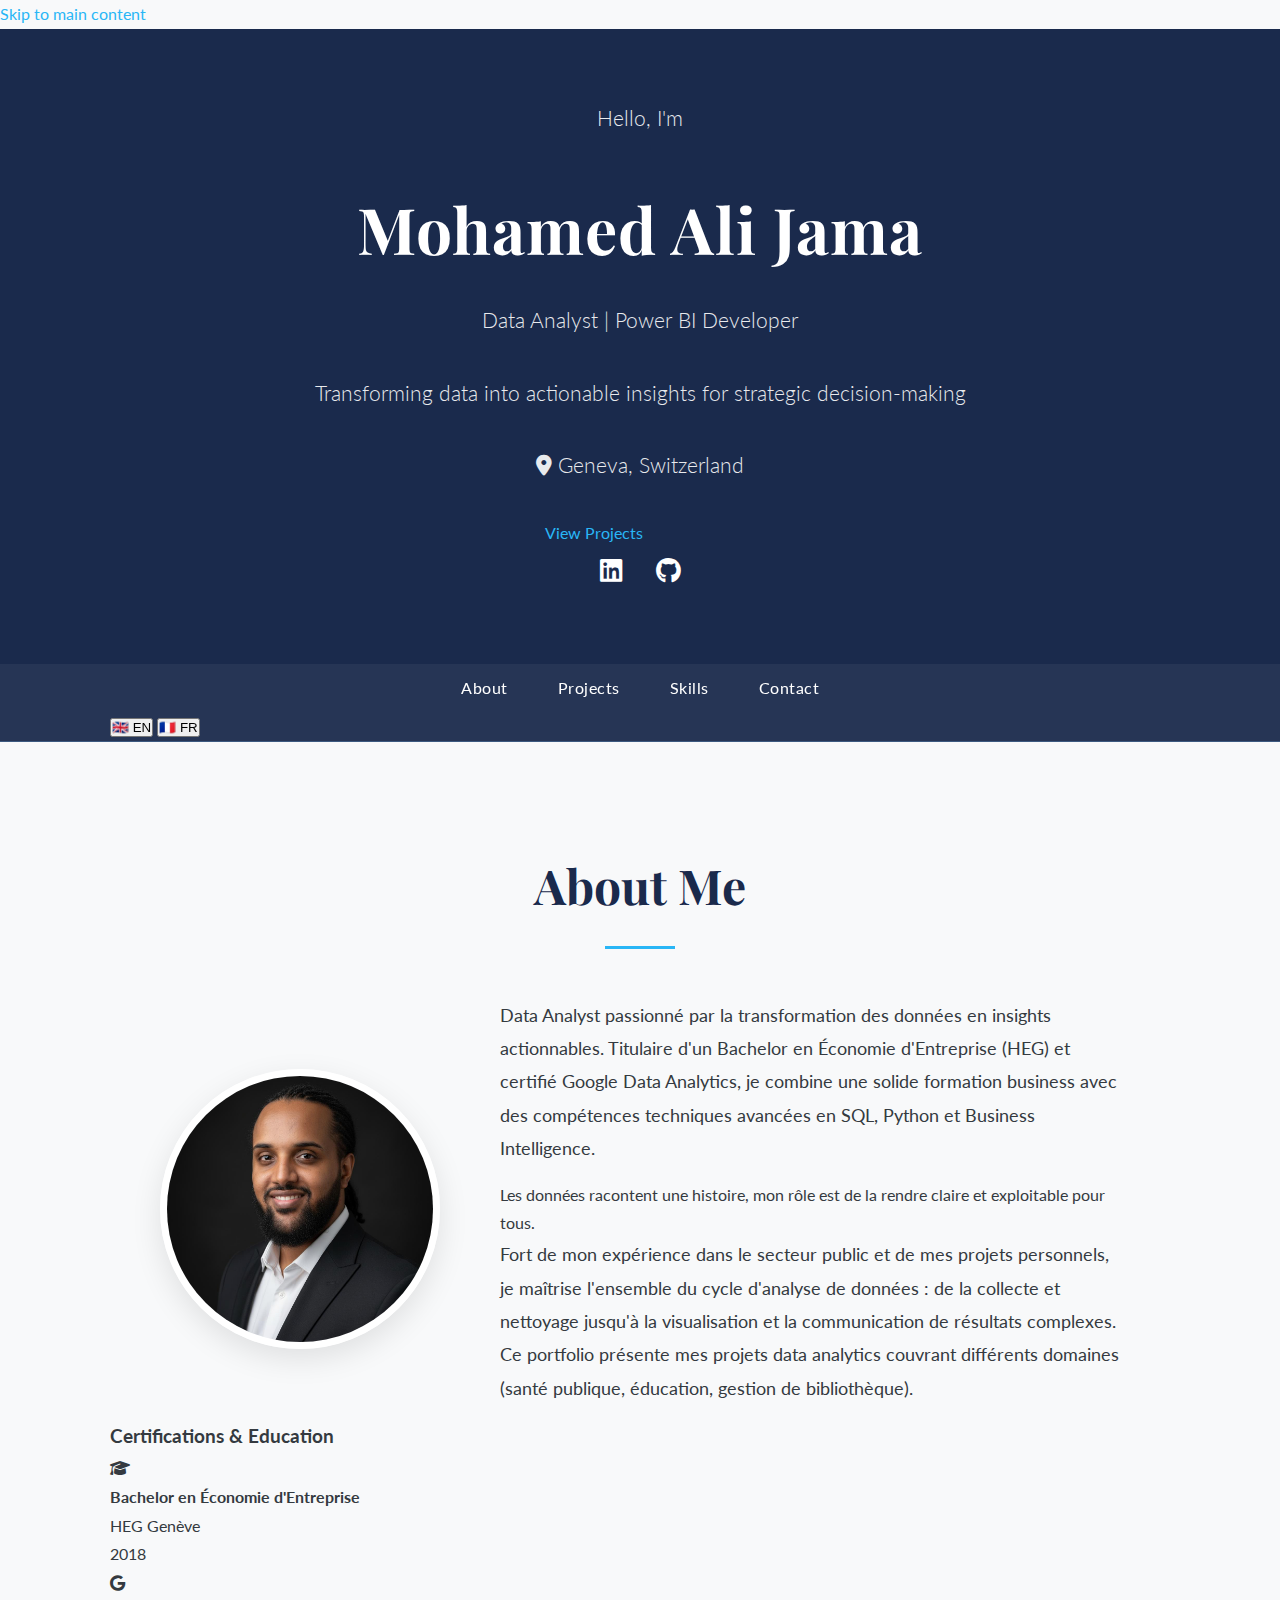
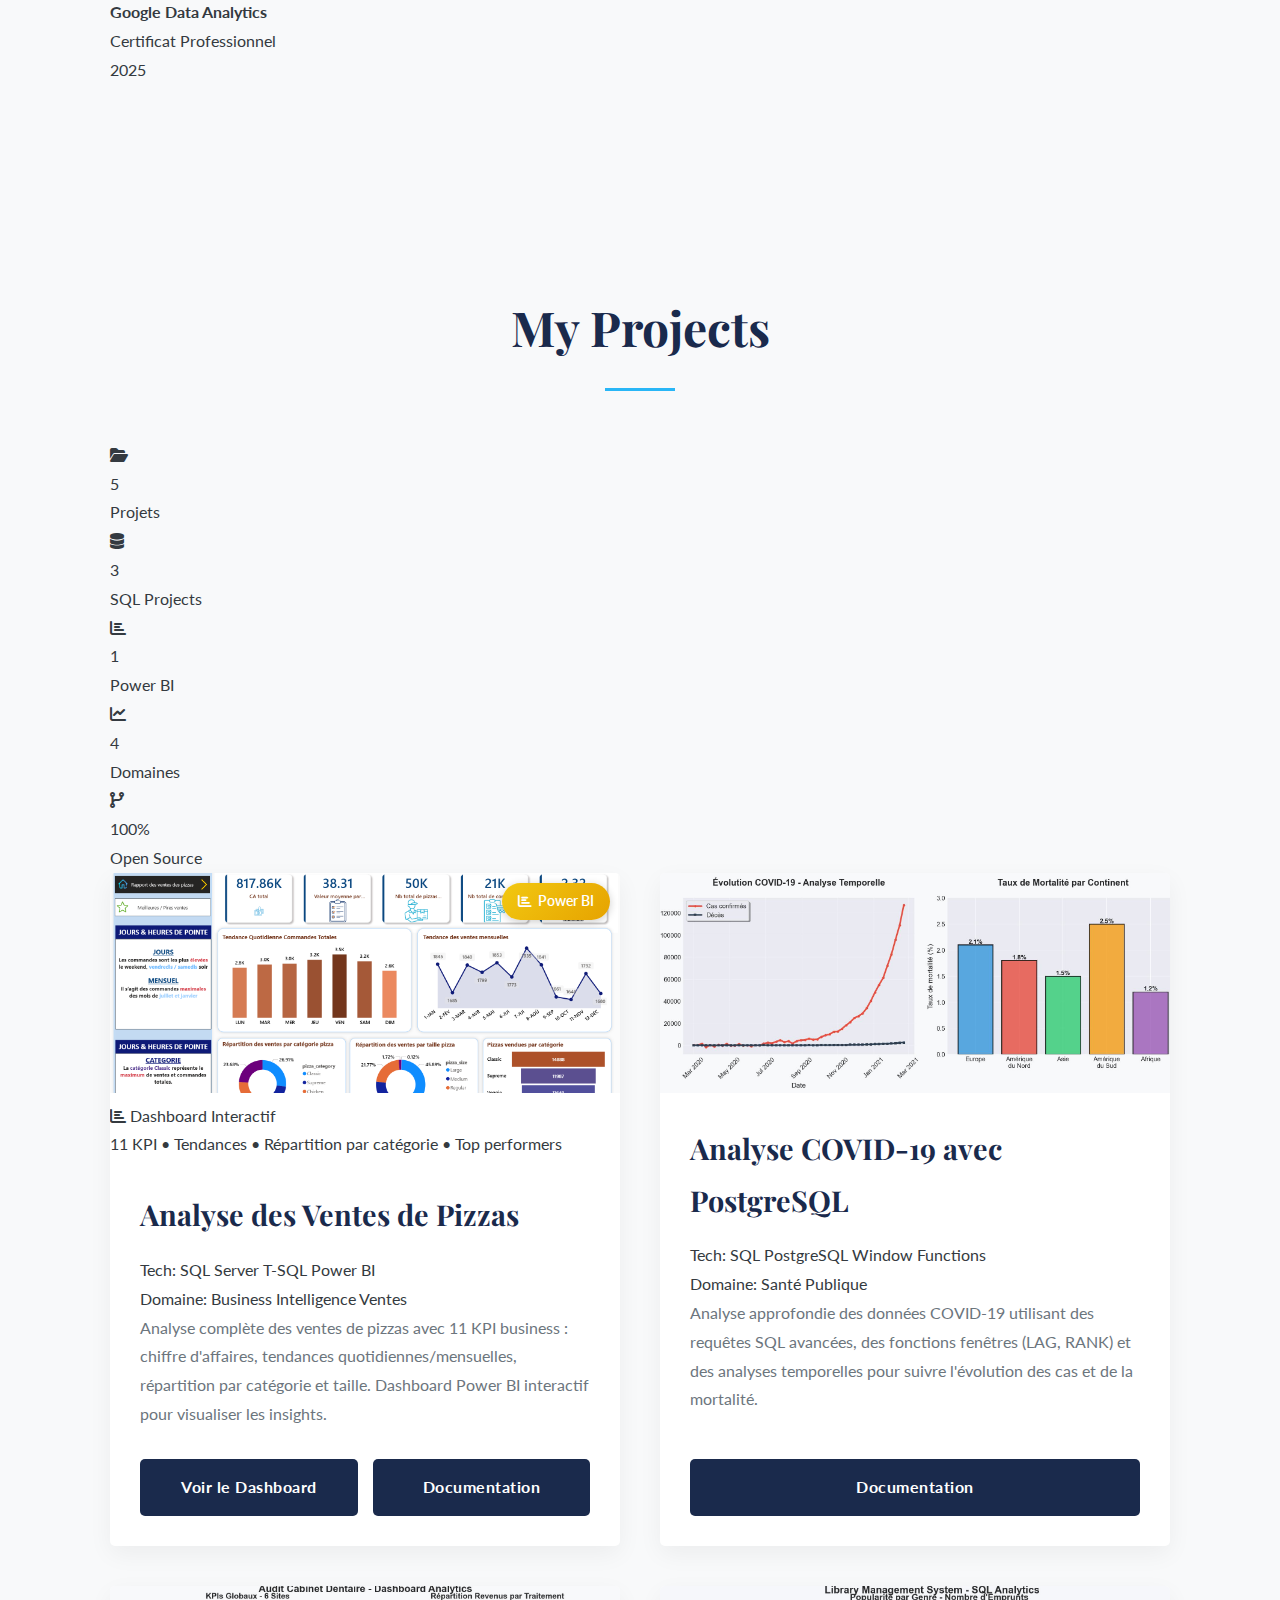
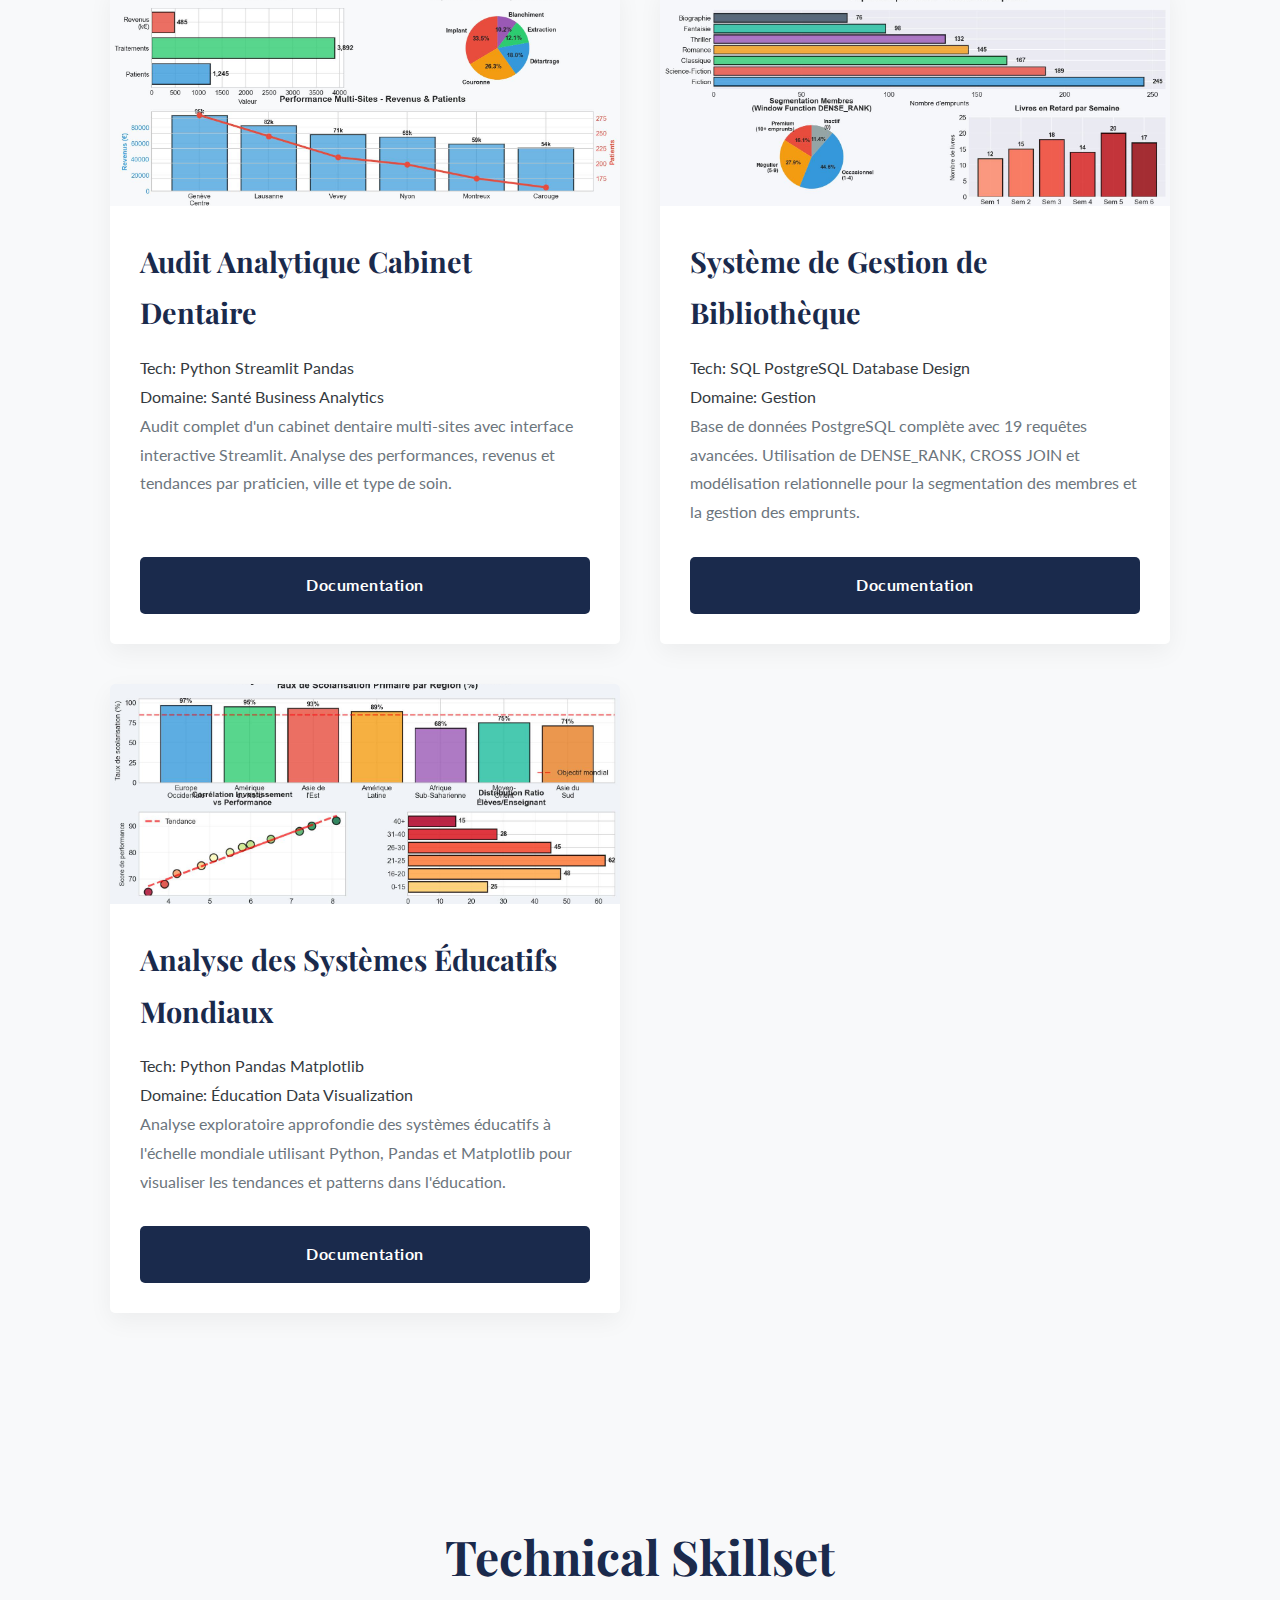
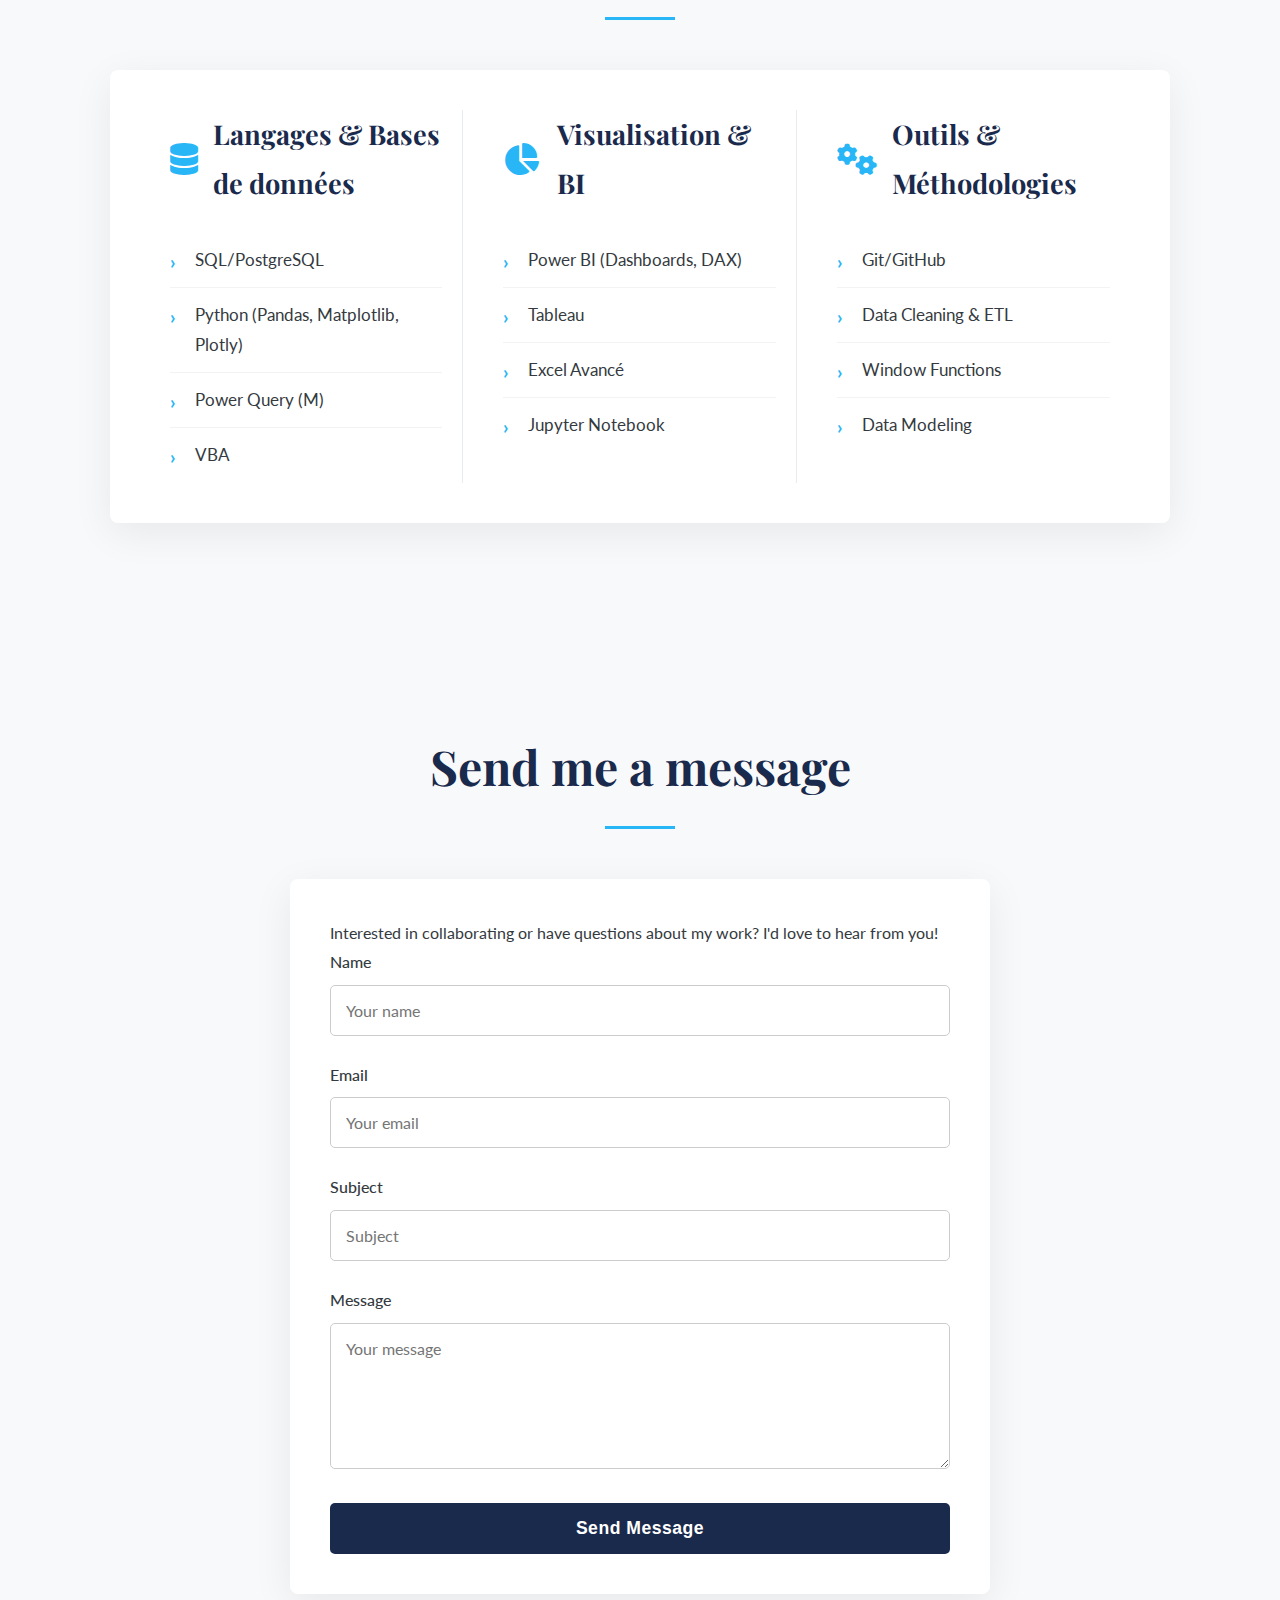
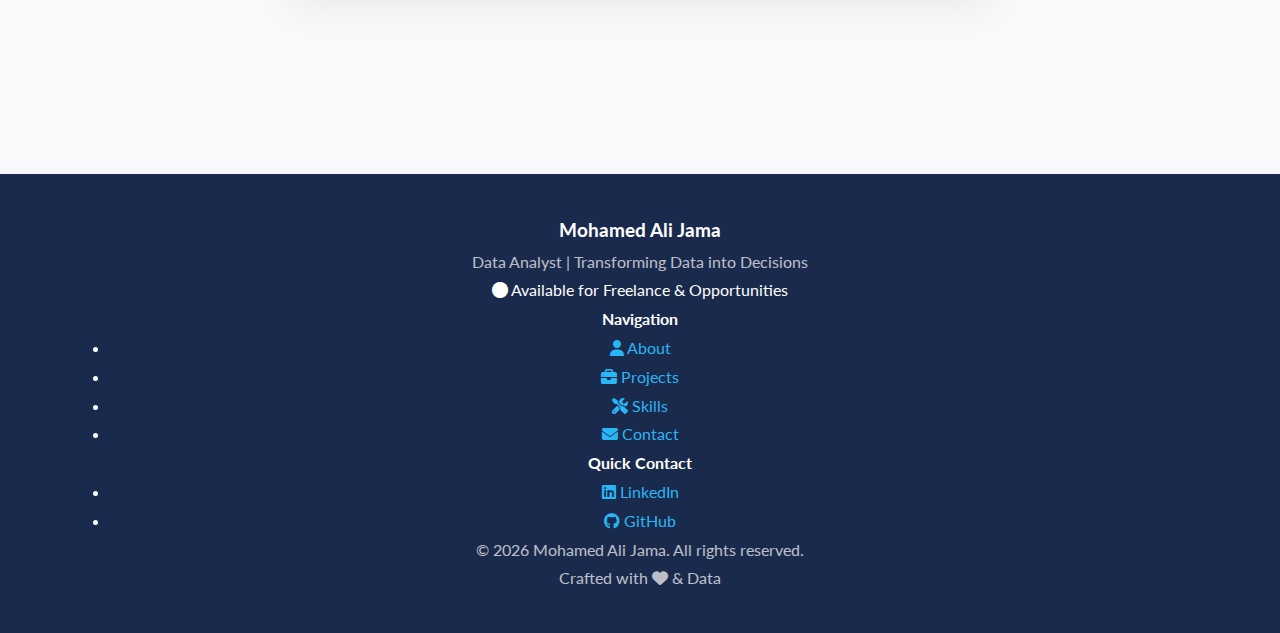
<file: index.html>
<!DOCTYPE html>
<html lang="en">
<head>
    <meta charset="UTF-8">
    <meta name="viewport" content="width=device-width, initial-scale=1.0">

    <!-- Primary Meta Tags -->
    <title>Mohamed Ali Jama | Data Analyst Portfolio - SQL, Python, Power BI</title>
    <meta name="title" content="Mohamed Ali Jama | Data Analyst Portfolio - SQL, Python, Power BI">
    <meta name="description" content="Portfolio de Mohamed Ali Jama, Data Analyst spécialisé en SQL, Python et Power BI. Projets d'analyse de données en santé publique, éducation et business analytics. Diplômé HEG Genève et certifié Google Data Analytics.">
    <meta name="keywords" content="Data Analyst, SQL, PostgreSQL, Python, Power BI, Tableau, Data Analytics, Business Intelligence, Genève, Switzerland, HEG, Google Data Analytics, Portfolio">
    <meta name="author" content="Mohamed Ali Jama">
    <meta name="robots" content="index, follow">
    <meta name="language" content="English, French">

    <!-- Open Graph / Facebook Meta Tags -->
    <meta property="og:type" content="website">
    <meta property="og:url" content="https://malijama.github.io/">
    <meta property="og:title" content="Mohamed Ali Jama | Data Analyst Portfolio">
    <meta property="og:description" content="Portfolio de projets data analytics : COVID-19 avec PostgreSQL, audit cabinet dentaire avec Streamlit, systèmes éducatifs avec Python. Expertise en SQL, Python, Power BI.">
    <meta property="og:image" content="https://malijama.github.io/assets/images/og-preview.jpg">
    <meta property="og:locale" content="en_US">
    <meta property="og:locale:alternate" content="fr_FR">

    <!-- Twitter Card Meta Tags -->
    <meta name="twitter:card" content="summary_large_image">
    <meta name="twitter:url" content="https://malijama.github.io/">
    <meta name="twitter:title" content="Mohamed Ali Jama | Data Analyst Portfolio">
    <meta name="twitter:description" content="Portfolio de projets data analytics : SQL, Python, Power BI. Diplômé HEG Genève et certifié Google Data Analytics.">
    <meta name="twitter:image" content="https://malijama.github.io/assets/images/og-preview.jpg">

    <!-- Canonical URL -->
    <link rel="canonical" href="https://malijama.github.io/">

    <!-- Favicon -->
    <link rel="icon" type="image/svg+xml" href="assets/images/favicon.svg">
    <link rel="apple-touch-icon" href="assets/images/favicon.svg">
    
    <!-- Google Fonts for Elegant Typography -->
    <link rel="preconnect" href="https://fonts.googleapis.com">
    <link rel="preconnect" href="https://fonts.gstatic.com" crossorigin>
    <link href="https://fonts.googleapis.com/css2?family=Lato:wght@300;400;700&family=Playfair+Display:wght@500;700&display=swap" rel="stylesheet">
    
    <!-- Font Awesome for Icons -->
    <link rel="stylesheet" href="https://cdnjs.cloudflare.com/ajax/libs/font-awesome/6.4.2/css/all.min.css">
    
    <!-- Your Stylesheet -->
    <link rel="stylesheet" href="assets/css/style.css">
</head>
<body>

<!-- Skip to main content link for accessibility -->
<a href="#main-content" class="skip-to-content">Skip to main content</a>

<!-- HEADER SECTION -->
<header class="hero-header" role="banner" aria-label="Site header">
    <div class="header-background"></div>
    <div class="header-overlay"></div>
    <div class="container hero-content">
        <p class="greeting" data-i18n="greeting">Hello, I'm</p>
        <h1 class="hero-name">Mohamed Ali Jama</h1>
        <p class="hero-title" data-i18n="title">Data Analyst | Power BI Developer</p>
        <p class="hero-tagline" data-i18n="tagline">Transforming data into actionable insights for strategic decision-making</p>
        <p class="hero-location">
            <i class="fas fa-map-marker-alt"></i>
            <span data-i18n="location">Geneva, Switzerland</span>
        </p>
        <div class="cta-buttons">
            <a href="#projects" class="btn-primary" data-i18n="ctaPrimary">View Projects</a>
            <a href="#contact" class="btn-secondary" data-i18n="ctaSecondary">Contact Me</a>
        </div>
        <div class="social-links">
            <a href="https://www.linkedin.com/in/0a651460/" target="_blank" title="LinkedIn"><i class="fab fa-linkedin"></i></a>
            <a href="https://github.com/malijama" target="_blank" title="GitHub"><i class="fab fa-github"></i></a>
        </div>
    </div>
</header>

<!-- NAVIGATION -->
<nav role="navigation" aria-label="Main navigation">
    <div class="container">
        <ul role="menubar">
            <li role="none"><a href="#about" role="menuitem" data-en="About" data-fr="À Propos">About</a></li>
            <li role="none"><a href="#projects" role="menuitem" data-en="Projects" data-fr="Projets">Projects</a></li>
            <li role="none"><a href="#skills" role="menuitem" data-en="Skills" data-fr="Compétences">Skills</a></li>
            <li role="none"><a href="#contact" role="menuitem" data-en="Contact" data-fr="Contact">Contact</a></li>
        </ul>
        <div class="language-switcher" role="group" aria-label="Language selector">
            <button class="lang-btn active" data-lang="en" aria-label="Switch to English" aria-pressed="true">
                <span class="flag-icon" aria-hidden="true">🇬🇧</span>
                <span class="lang-text">EN</span>
            </button>
            <button class="lang-btn" data-lang="fr" aria-label="Changer en français" aria-pressed="false">
                <span class="flag-icon" aria-hidden="true">🇫🇷</span>
                <span class="lang-text">FR</span>
            </button>
        </div>
    </div>
</nav>

<!-- MAIN CONTENT -->
<main id="main-content">

<!-- ABOUT SECTION -->
<section id="about" class="section" aria-labelledby="about-heading">
    <div class="container">
        <h2 id="about-heading" data-i18n="aboutTitle">About Me</h2>
        <div class="about-content">
            <!--💡UPDATE: Change the image to your own profile photo in assets/images/-->
            <img src="assets/images/profile.jpg" alt="Mohamed Ali Jama" class="profile-photo">
            <div class="about-text">
                <!--💡UPDATE: Write your own 'About Me' text here-->
                <p data-i18n="aboutPara1">Data Analyst passionné par la transformation des données en insights actionnables. Titulaire d'un Bachelor en Économie d'Entreprise (HEG) et certifié Google Data Analytics, je combine une solide formation business avec des compétences techniques avancées en SQL, Python et Business Intelligence.</p>
                <blockquote class="pull-quote" data-i18n="aboutQuote">
                    Les données racontent une histoire, mon rôle est de la rendre claire et exploitable pour tous.
                </blockquote>
                <p data-i18n="aboutPara2">Fort de mon expérience dans le secteur public et de mes projets personnels, je maîtrise l'ensemble du cycle d'analyse de données : de la collecte et nettoyage jusqu'à la visualisation et la communication de résultats complexes. Ce portfolio présente mes projets data analytics couvrant différents domaines (santé publique, éducation, gestion de bibliothèque).</p>
            </div>
        </div>

        <!-- Certifications Section -->
        <div class="certifications-section">
            <h3 class="certifications-title" data-i18n="certificationsTitle">Certifications & Education</h3>
            <div class="certifications-grid">
                <!-- HEG Geneva -->
                <div class="certification-badge">
                    <div class="cert-icon">
                        <i class="fas fa-graduation-cap"></i>
                    </div>
                    <div class="cert-content">
                        <h4 data-i18n="certHegTitle">Bachelor en Économie d'Entreprise</h4>
                        <p class="cert-issuer" data-i18n="certHegIssuer">HEG Genève</p>
                        <p class="cert-year">2018</p>
                    </div>
                </div>

                <!-- Google Data Analytics -->
                <div class="certification-badge">
                    <div class="cert-icon google-cert">
                        <i class="fab fa-google"></i>
                    </div>
                    <div class="cert-content">
                        <h4 data-i18n="certGoogleTitle">Google Data Analytics</h4>
                        <p class="cert-issuer" data-i18n="certGoogleIssuer">Certificat Professionnel</p>
                        <p class="cert-year">2025</p>
                    </div>
                </div>
            </div>
        </div>
    </div>
</section>

<!-- PROJECTS SECTION -->
<section id="projects" class="section" aria-labelledby="projects-heading">
    <div class="container">
        <h2 id="projects-heading" data-i18n="projectsTitle">My Projects</h2>

        <!-- Portfolio Stats Banner -->
        <div class="portfolio-stats">
            <div class="stat-item">
                <div class="stat-icon">
                    <i class="fas fa-folder-open"></i>
                </div>
                <div class="stat-content">
                    <div class="stat-number">5</div>
                    <div class="stat-label">Projets</div>
                </div>
            </div>

            <div class="stat-item">
                <div class="stat-icon">
                    <i class="fas fa-database"></i>
                </div>
                <div class="stat-content">
                    <div class="stat-number">3</div>
                    <div class="stat-label">SQL Projects</div>
                </div>
            </div>

            <div class="stat-item">
                <div class="stat-icon">
                    <i class="fas fa-chart-bar"></i>
                </div>
                <div class="stat-content">
                    <div class="stat-number">1</div>
                    <div class="stat-label">Power BI</div>
                </div>
            </div>

            <div class="stat-item">
                <div class="stat-icon">
                    <i class="fas fa-chart-line"></i>
                </div>
                <div class="stat-content">
                    <div class="stat-number">4</div>
                    <div class="stat-label">Domaines</div>
                </div>
            </div>

            <div class="stat-item">
                <div class="stat-icon">
                    <i class="fas fa-code-branch"></i>
                </div>
                <div class="stat-content">
                    <div class="stat-number">100%</div>
                    <div class="stat-label">Open Source</div>
                </div>
            </div>
        </div>

        <div class="projects-grid">

            <!--💡UPDATE: Replace this with your own project. Add as many as you like!-->
            <!-- Project 0 - Pizza Sales Analysis -->
            <div class="project-card" style="position: relative;">
                <div style="position: absolute; top: 10px; right: 10px; z-index: 10;">
                    <span style="background: linear-gradient(135deg, #F2C811 0%, #E6A300 100%); color: white; padding: 0.4rem 1rem; border-radius: 20px; font-weight: 600; font-size: 0.85rem; box-shadow: 0 2px 8px rgba(0,0,0,0.2); display: inline-flex; align-items: center; gap: 0.4rem;">
                        <i class="fas fa-chart-bar"></i> Power BI
                    </span>
                </div>
                <div class="project-image-wrapper">
                    <img src="assets/images/pizza-sales-dashboard.png" alt="Pizza Sales Analysis Preview">
                    <div class="project-image-overlay">
                        <div class="overlay-badge">
                            <i class="fas fa-chart-bar"></i>
                            Dashboard Interactif
                        </div>
                        <div class="overlay-text">
                            11 KPI • Tendances • Répartition par catégorie • Top performers
                        </div>
                    </div>
                </div>
                <div class="project-card-content">
                    <h3>Analyse des Ventes de Pizzas</h3>

                    <!-- Tags -->
                    <div class="project-tags">
                        <div class="tags-group">
                            <span class="tag-label">Tech:</span>
                            <span class="tag tag-tech">SQL Server</span>
                            <span class="tag tag-tech">T-SQL</span>
                            <span class="tag tag-tech">Power BI</span>
                        </div>
                        <div class="tags-group">
                            <span class="tag-label">Domaine:</span>
                            <span class="tag tag-domain">Business Intelligence</span>
                            <span class="tag tag-domain">Ventes</span>
                        </div>
                    </div>

                    <p>Analyse complète des ventes de pizzas avec 11 KPI business : chiffre d'affaires, tendances quotidiennes/mensuelles, répartition par catégorie et taille. Dashboard Power BI interactif pour visualiser les insights.</p>
                    <div class="project-buttons">
                        <a href="projects/pizza-sales/index.html#dashboard" class="btn">Voir le Dashboard</a>
                        <a href="https://github.com/malijama/pizza-sales-analysis" target="_blank" class="btn">Documentation</a>
                    </div>
                </div>
            </div>

            <!-- Project 1 -->
             <div class="project-card">
                <!--💡UPDATE: Add a preview image of your project to assets/images/ -->
                <img src="assets/images/project-placeholder-1.jpg" alt="COVID-19 Analysis Preview">
                <div class="project-card-content">
                    <h3>Analyse COVID-19 avec PostgreSQL</h3>

                    <!-- Tags -->
                    <div class="project-tags">
                        <div class="tags-group">
                            <span class="tag-label">Tech:</span>
                            <span class="tag tag-tech">SQL</span>
                            <span class="tag tag-tech">PostgreSQL</span>
                            <span class="tag tag-tech">Window Functions</span>
                        </div>
                        <div class="tags-group">
                            <span class="tag-label">Domaine:</span>
                            <span class="tag tag-domain">Santé Publique</span>
                        </div>
                    </div>

                    <p>Analyse approfondie des données COVID-19 utilisant des requêtes SQL avancées, des fonctions fenêtres (LAG, RANK) et des analyses temporelles pour suivre l'évolution des cas et de la mortalité.</p>
                    <div class="project-buttons">
                        <!--💡UPDATE: Add link to your project's code/documentation on GitHub-->
                        <a href="https://github.com/malijama/covid-analysis-postgresql" target="_blank" class="btn">Documentation</a>
                    </div>
                </div>
            </div>

            <!-- Project 2 -->
            <div class="project-card">
                <img src="assets/images/project-placeholder-2.jpg" alt="Audit Cabinet Dentaire Preview">
                <div class="project-card-content">
                    <h3>Audit Analytique Cabinet Dentaire</h3>

                    <!-- Tags -->
                    <div class="project-tags">
                        <div class="tags-group">
                            <span class="tag-label">Tech:</span>
                            <span class="tag tag-tech">Python</span>
                            <span class="tag tag-tech">Streamlit</span>
                            <span class="tag tag-tech">Pandas</span>
                        </div>
                        <div class="tags-group">
                            <span class="tag-label">Domaine:</span>
                            <span class="tag tag-domain">Santé</span>
                            <span class="tag tag-domain">Business Analytics</span>
                        </div>
                    </div>

                    <p>Audit complet d'un cabinet dentaire multi-sites avec interface interactive Streamlit. Analyse des performances, revenus et tendances par praticien, ville et type de soin.</p>
                    <div class="project-buttons">
                        <a href="https://github.com/malijama/audit-cabinet-dentaire" target="_blank" class="btn">Documentation</a>
                    </div>
                </div>
            </div>

            <!-- Project 3 -->
            <div class="project-card">
                <img src="assets/images/project-placeholder-3.jpg" alt="Library Management Preview">
                <div class="project-card-content">
                    <h3>Système de Gestion de Bibliothèque</h3>

                    <!-- Tags -->
                    <div class="project-tags">
                        <div class="tags-group">
                            <span class="tag-label">Tech:</span>
                            <span class="tag tag-tech">SQL</span>
                            <span class="tag tag-tech">PostgreSQL</span>
                            <span class="tag tag-tech">Database Design</span>
                        </div>
                        <div class="tags-group">
                            <span class="tag-label">Domaine:</span>
                            <span class="tag tag-domain">Gestion</span>
                        </div>
                    </div>

                    <p>Base de données PostgreSQL complète avec 19 requêtes avancées. Utilisation de DENSE_RANK, CROSS JOIN et modélisation relationnelle pour la segmentation des membres et la gestion des emprunts.</p>
                    <div class="project-buttons">
                        <a href="https://github.com/malijama/library-management-postgresql" target="_blank" class="btn">Documentation</a>
                    </div>
                </div>
            </div>

            <!-- Project 4 -->
            <div class="project-card">
                <img src="assets/images/project-placeholder-4.jpg" alt="Systèmes Éducatifs Preview">
                <div class="project-card-content">
                    <h3>Analyse des Systèmes Éducatifs Mondiaux</h3>

                    <!-- Tags -->
                    <div class="project-tags">
                        <div class="tags-group">
                            <span class="tag-label">Tech:</span>
                            <span class="tag tag-tech">Python</span>
                            <span class="tag tag-tech">Pandas</span>
                            <span class="tag tag-tech">Matplotlib</span>
                        </div>
                        <div class="tags-group">
                            <span class="tag-label">Domaine:</span>
                            <span class="tag tag-domain">Éducation</span>
                            <span class="tag tag-domain">Data Visualization</span>
                        </div>
                    </div>

                    <p>Analyse exploratoire approfondie des systèmes éducatifs à l'échelle mondiale utilisant Python, Pandas et Matplotlib pour visualiser les tendances et patterns dans l'éducation.</p>
                    <div class="project-buttons">
                        <a href="https://github.com/malijama/Analyse-des-systemes-educatifs-mondiaux" target="_blank" class="btn">Documentation</a>
                    </div>
                </div>
            </div>

        </div>
    </div>
</section>

<!-- SKILLS SECTION -->
<section id="skills" class="section" aria-labelledby="skills-heading">
    <div class="container">
        <h2 id="skills-heading" data-i18n="skillsTitle">Technical Skillset</h2>
        <div class="skills-table">

            <!--💡UPDATE: Customize your skills in each category-->
            <!-- Column 1: Langages & Bases de données -->
            <div class="skill-column">
                <div class="skill-header">
                    <i class="fas fa-database"></i>
                    <h3 data-i18n="skillsLangDb">Langages & Bases de données</h3>
                </div>
                <ul class="skill-list">
                    <li>SQL/PostgreSQL</li>
                    <li>Python (Pandas, Matplotlib, Plotly)</li>
                    <li>Power Query (M)</li>
                    <li>VBA</li>
                </ul>
            </div>

            <!-- Column 2: Visualisation & BI -->
            <div class="skill-column">
                <div class="skill-header">
                    <i class="fas fa-chart-pie"></i>
                    <h3 data-i18n="skillsVizBi">Visualisation & BI</h3>
                </div>
                <ul class="skill-list">
                    <li>Power BI (Dashboards, DAX)</li>
                    <li>Tableau</li>
                    <li>Excel Avancé</li>
                    <li>Jupyter Notebook</li>
                </ul>
            </div>

            <!-- Column 3: Outils & Méthodologies -->
            <div class="skill-column">
                <div class="skill-header">
                    <i class="fas fa-cogs"></i>
                    <h3 data-i18n="skillsTools">Outils & Méthodologies</h3>
                </div>
                <ul class="skill-list">
                    <li>Git/GitHub</li>
                    <li>Data Cleaning & ETL</li>
                    <li>Window Functions</li>
                    <li>Data Modeling</li>
                </ul>
            </div>

        </div>
    </div>
</section>

<!-- CONTACT FORM SECTION -->
<section id="contact" class="section" aria-labelledby="contact-heading">
    <div class="container">
        <h2 id="contact-heading" data-i18n="contactTitle">Send me a message</h2>

        <!--💡UPDATE: Go to formsubmit.co and replace the email with your own-->
        <form action="https://formsubmit.co/your.email@example.com" method="POST" class="contact-form" aria-label="Contact form">
            <p data-i18n="contactIntro">Interested in collaborating or have questions about my work? I'd love to hear from you!</p>

            <!-- Form Fields -->
            <div class="form-group">
                <label for="name" data-i18n="contactName">Name</label>
                <input type="text" name="name" id="name" data-i18n-placeholder="contactNamePlaceholder" placeholder="Your name" required aria-required="true">
            </div>
            <div class="form-group">
                <label for="email" data-i18n="contactEmail">Email</label>
                <input type="email" name="email" id="email" data-i18n-placeholder="contactEmailPlaceholder" placeholder="Your email" required aria-required="true">
            </div>
            <div class="form-group">
                <label for="subject" data-i18n="contactSubject">Subject</label>
                <input type="text" name="subject" id="subject" data-i18n-placeholder="contactSubjectPlaceholder" placeholder="Subject" required aria-required="true">
            </div>
            <div class="form-group">
                <label for="message" data-i18n="contactMessage">Message</label>
                <textarea name="message" id="message" rows="6" data-i18n-placeholder="contactMessagePlaceholder" placeholder="Your message" required aria-required="true"></textarea>
            </div>

            <!-- Submit Button -->
            <button type="submit" class="btn" data-i18n="contactBtn" aria-label="Send contact form message">Send Message</button>

        </form>
    </div>
</section>

<!-- FOOTER -->
<footer class="premium-footer">
    <div class="container">
        <div class="footer-content">
            <!-- Footer Left: Branding & Availability -->
            <div class="footer-column footer-brand">
                <h3>Mohamed Ali Jama</h3>
                <p class="footer-tagline" data-i18n="footerTagline">Data Analyst | Transforming Data into Decisions</p>
                <div class="availability-badge">
                    <i class="fas fa-circle pulse"></i>
                    <span data-i18n="footerAvailable">Available for Freelance & Opportunities</span>
                </div>
            </div>

            <!-- Footer Center: Quick Links -->
            <div class="footer-column footer-links">
                <h4 data-i18n="footerNavigation">Navigation</h4>
                <ul>
                    <li><a href="#about"><i class="fas fa-user"></i> <span data-en="About" data-fr="À Propos">About</span></a></li>
                    <li><a href="#projects"><i class="fas fa-briefcase"></i> <span data-en="Projects" data-fr="Projets">Projects</span></a></li>
                    <li><a href="#skills"><i class="fas fa-tools"></i> <span data-en="Skills" data-fr="Compétences">Skills</span></a></li>
                    <li><a href="#contact"><i class="fas fa-envelope"></i> <span data-en="Contact" data-fr="Contact">Contact</span></a></li>
                </ul>
            </div>

            <!-- Footer Right: Quick Contact -->
            <div class="footer-column footer-contact">
                <h4 data-i18n="footerQuickContact">Quick Contact</h4>
                <ul class="contact-list">
                    <li>
                        <a href="https://www.linkedin.com/in/0a651460/" target="_blank">
                            <i class="fab fa-linkedin"></i>
                            <span>LinkedIn</span>
                        </a>
                    </li>
                    <li>
                        <a href="https://github.com/malijama" target="_blank">
                            <i class="fab fa-github"></i>
                            <span>GitHub</span>
                        </a>
                    </li>
                </ul>
            </div>
        </div>

        <!-- Footer Bottom -->
        <div class="footer-bottom">
            <p>&copy; 2026 Mohamed Ali Jama. <span data-i18n="footerRights">All rights reserved.</span></p>
            <p class="footer-credit"><span data-i18n="footerCredit">Crafted with</span> <i class="fas fa-heart"></i> <span data-i18n="footerCreditEnd">& Data</span></p>
        </div>
    </div>
</footer>

<script src="assets/js/translations.js"></script>
<script src="assets/js/main.js"></script>

</body>
</html>
</file>
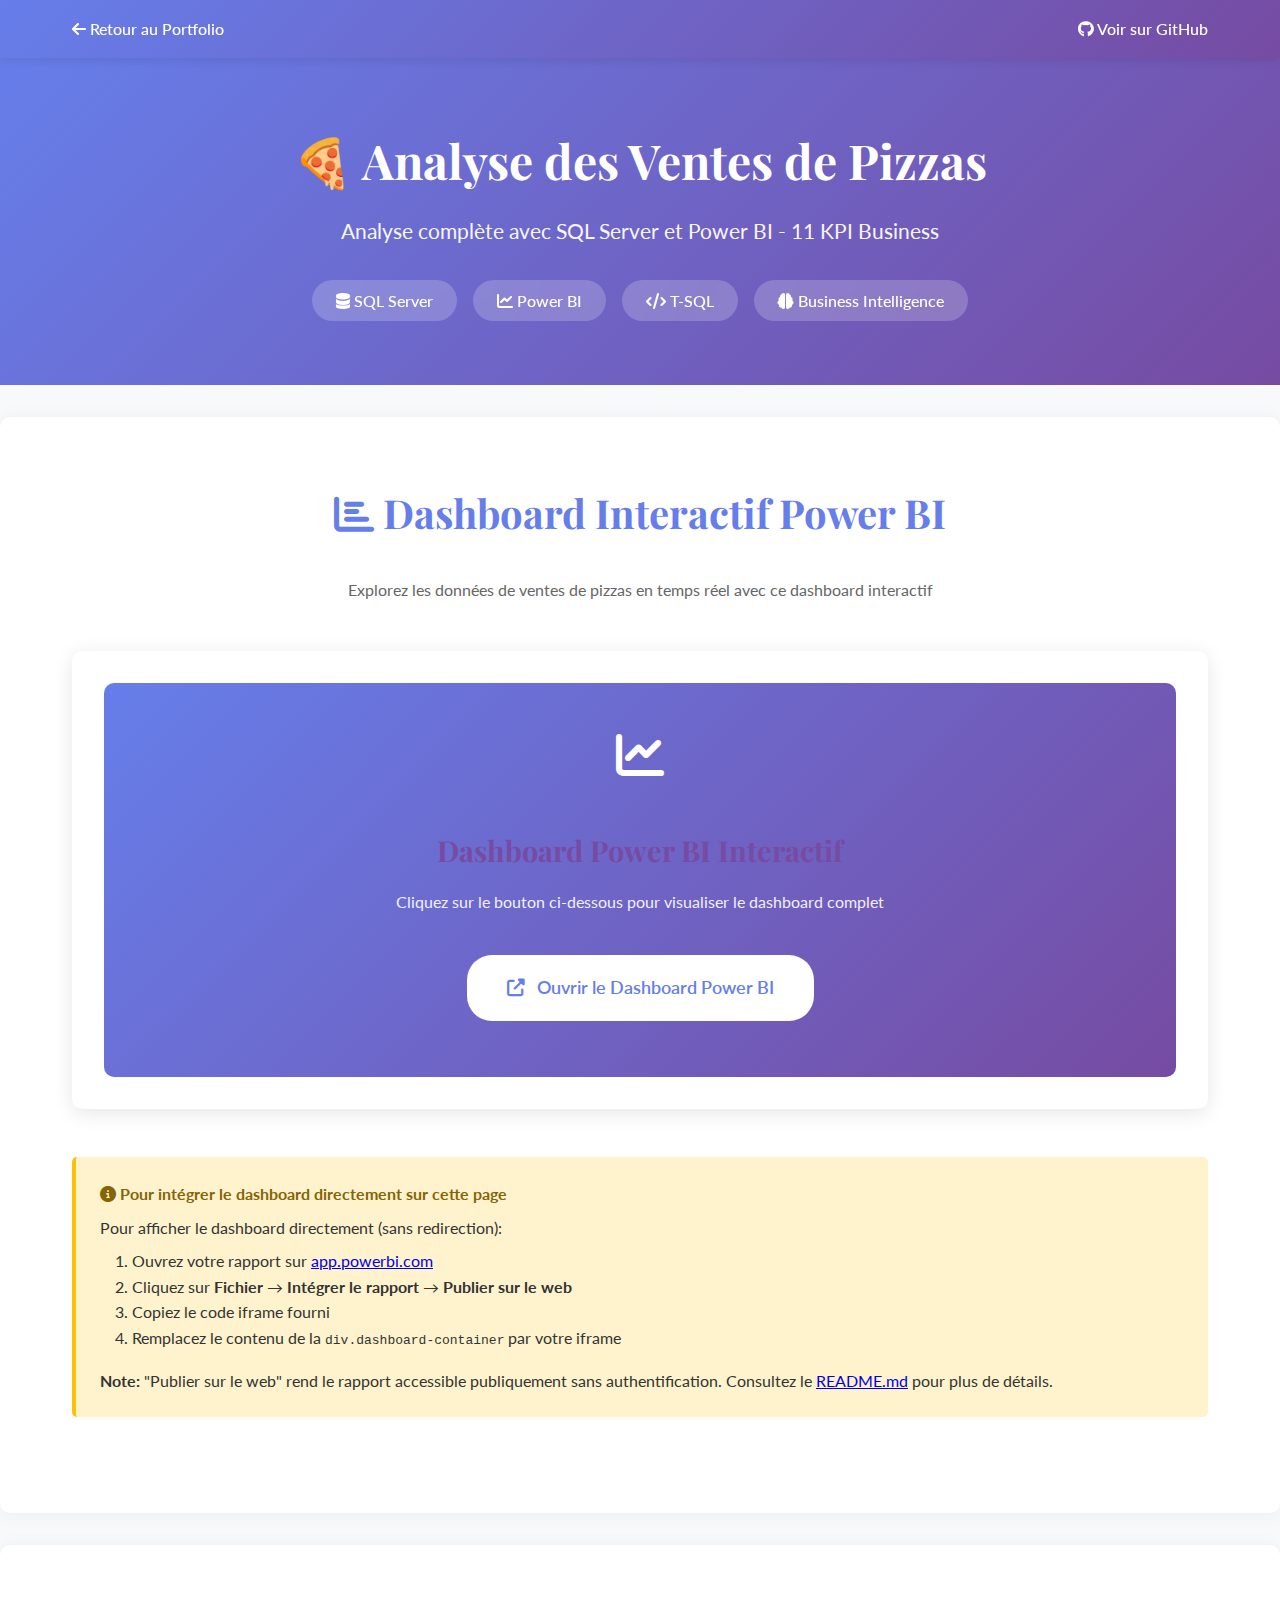
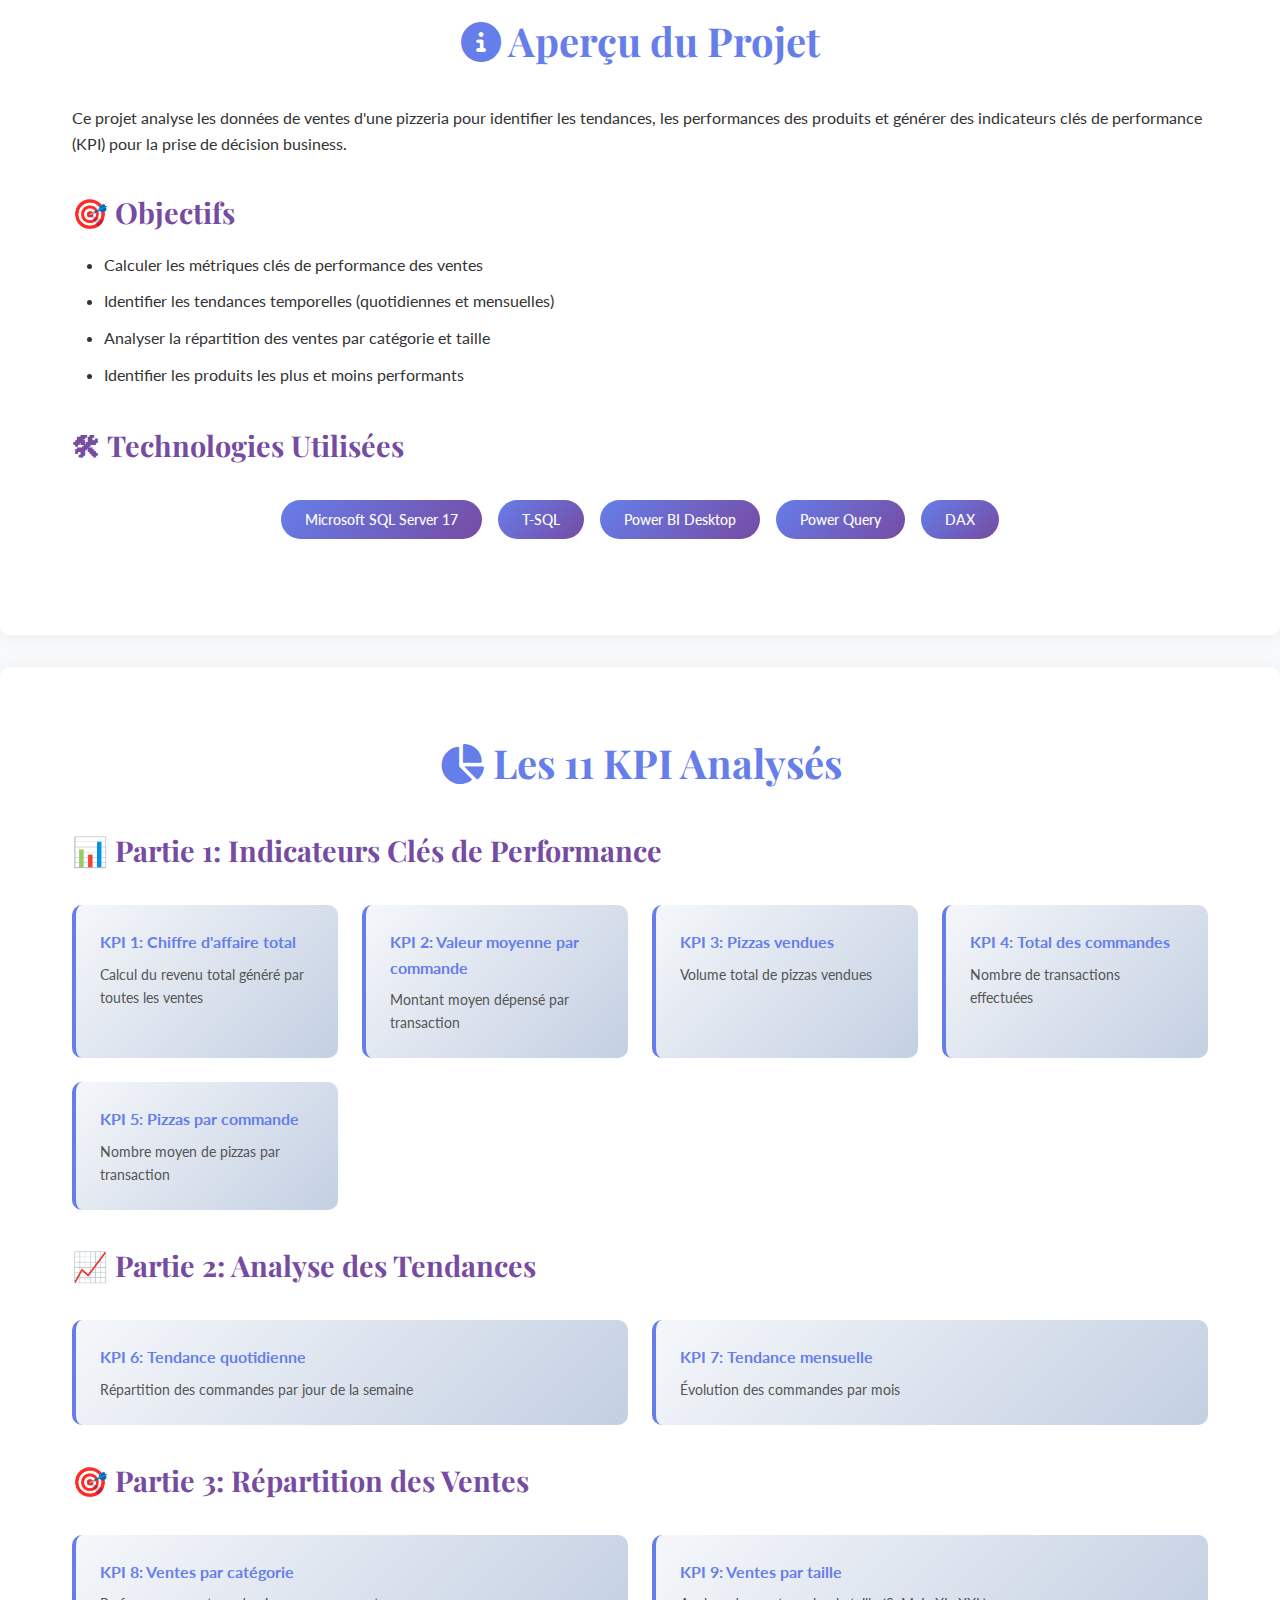
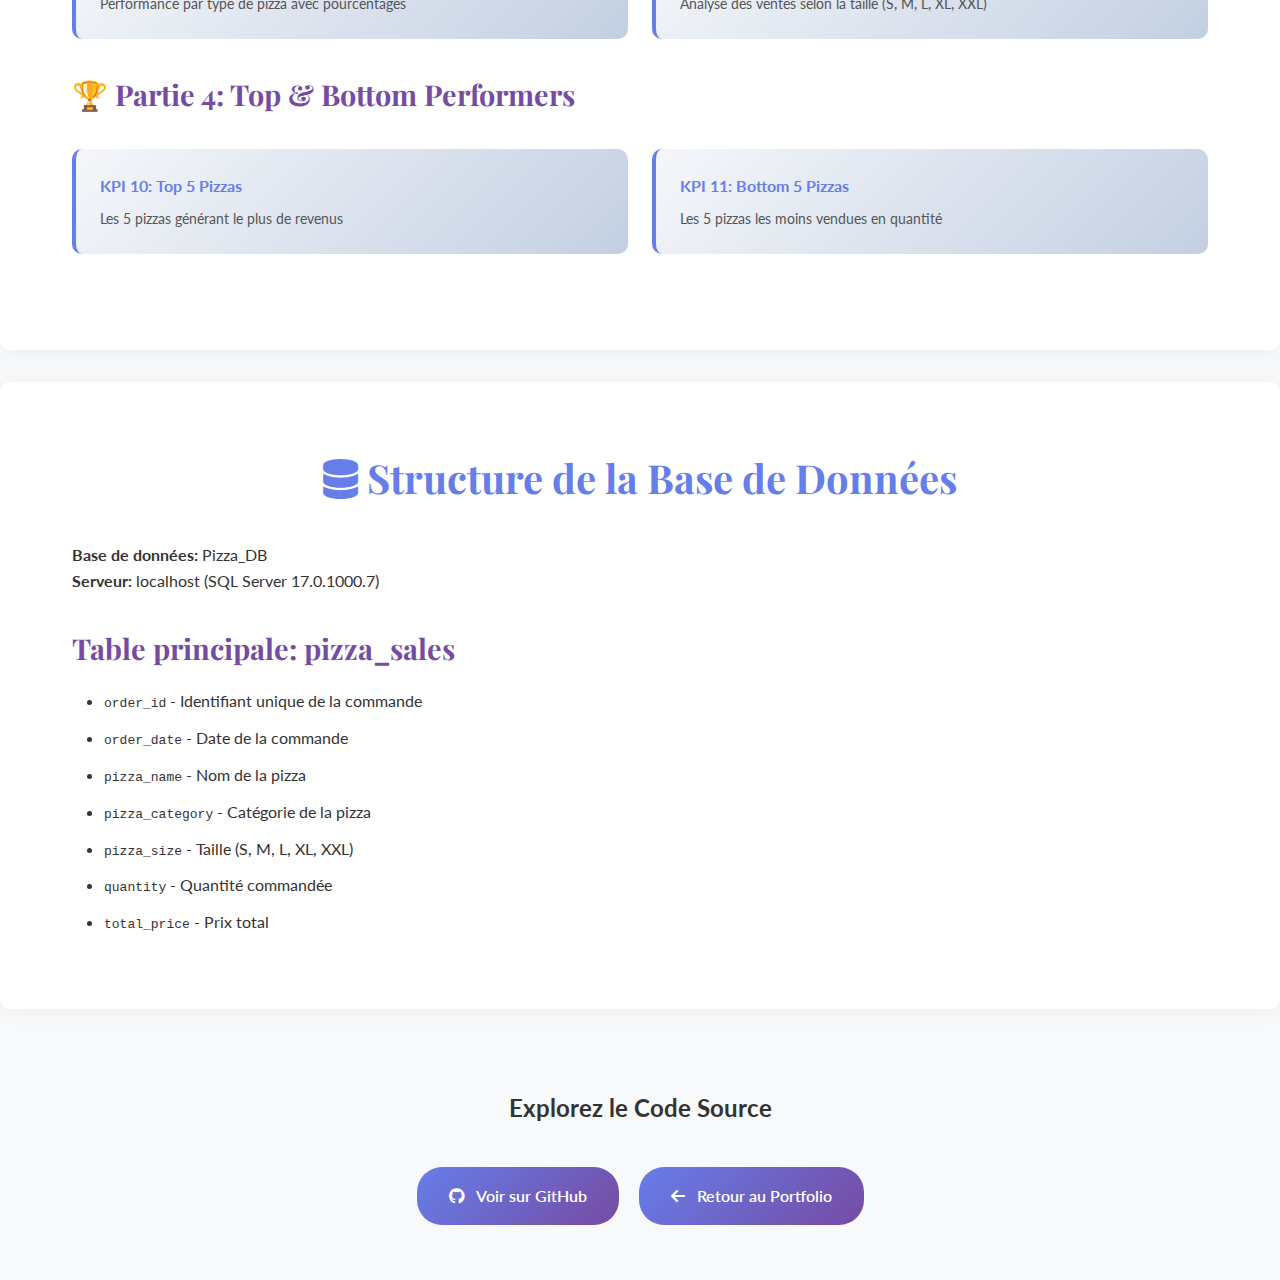
<file: projects/pizza-sales/index.html>
<!DOCTYPE html>
<html lang="fr">
<head>
    <meta charset="UTF-8">
    <meta name="viewport" content="width=device-width, initial-scale=1.0">
    <title>Analyse des Ventes de Pizzas | Mohamed Ali Jama</title>
    <meta name="description" content="Projet d'analyse des ventes de pizzas avec SQL Server et Power BI - 11 KPI et dashboard interactif">

    <!-- Favicon -->
    <link rel="icon" type="image/svg+xml" href="../../assets/images/favicon.svg">

    <!-- Google Fonts -->
    <link rel="preconnect" href="https://fonts.googleapis.com">
    <link rel="preconnect" href="https://fonts.gstatic.com" crossorigin>
    <link href="https://fonts.googleapis.com/css2?family=Lato:wght@300;400;700&family=Playfair+Display:wght@500;700&display=swap" rel="stylesheet">

    <!-- Font Awesome -->
    <link rel="stylesheet" href="https://cdnjs.cloudflare.com/ajax/libs/font-awesome/6.4.2/css/all.min.css">

    <style>
        * {
            margin: 0;
            padding: 0;
            box-sizing: border-box;
        }

        body {
            font-family: 'Lato', sans-serif;
            line-height: 1.6;
            color: #333;
            background-color: #f8f9fa;
        }

        .navbar {
            background: linear-gradient(135deg, #667eea 0%, #764ba2 100%);
            padding: 1rem 0;
            box-shadow: 0 2px 10px rgba(0,0,0,0.1);
            position: sticky;
            top: 0;
            z-index: 1000;
        }

        .navbar .container {
            max-width: 1200px;
            margin: 0 auto;
            padding: 0 2rem;
            display: flex;
            justify-content: space-between;
            align-items: center;
        }

        .navbar a {
            color: white;
            text-decoration: none;
            font-weight: 500;
            transition: opacity 0.3s;
        }

        .navbar a:hover {
            opacity: 0.8;
        }

        .container {
            max-width: 1200px;
            margin: 0 auto;
            padding: 0 2rem;
        }

        .hero {
            background: linear-gradient(135deg, #667eea 0%, #764ba2 100%);
            color: white;
            padding: 4rem 0;
            text-align: center;
        }

        .hero h1 {
            font-family: 'Playfair Display', serif;
            font-size: 3rem;
            margin-bottom: 1rem;
        }

        .hero .subtitle {
            font-size: 1.3rem;
            opacity: 0.95;
            margin-bottom: 2rem;
        }

        .badges {
            display: flex;
            gap: 1rem;
            justify-content: center;
            flex-wrap: wrap;
            margin-top: 2rem;
        }

        .badge {
            background: rgba(255,255,255,0.2);
            backdrop-filter: blur(10px);
            padding: 0.5rem 1.5rem;
            border-radius: 25px;
            font-weight: 500;
        }

        .section {
            padding: 4rem 0;
            background: white;
            margin: 2rem 0;
            border-radius: 10px;
            box-shadow: 0 2px 20px rgba(0,0,0,0.05);
        }

        .section h2 {
            font-family: 'Playfair Display', serif;
            font-size: 2.5rem;
            margin-bottom: 2rem;
            color: #667eea;
            text-align: center;
        }

        .section h3 {
            font-family: 'Playfair Display', serif;
            font-size: 1.8rem;
            margin: 2rem 0 1rem 0;
            color: #764ba2;
        }

        .kpi-grid {
            display: grid;
            grid-template-columns: repeat(auto-fit, minmax(250px, 1fr));
            gap: 1.5rem;
            margin: 2rem 0;
        }

        .kpi-card {
            background: linear-gradient(135deg, #f5f7fa 0%, #c3cfe2 100%);
            padding: 1.5rem;
            border-radius: 10px;
            border-left: 4px solid #667eea;
        }

        .kpi-card h4 {
            color: #667eea;
            margin-bottom: 0.5rem;
            font-size: 1rem;
        }

        .kpi-card p {
            color: #555;
            font-size: 0.9rem;
        }

        .dashboard-container {
            margin: 3rem 0;
            background: white;
            padding: 2rem;
            border-radius: 10px;
            box-shadow: 0 4px 20px rgba(0,0,0,0.1);
        }

        .powerbi-embed {
            width: 100%;
            height: 600px;
            border: none;
            border-radius: 10px;
            box-shadow: 0 2px 10px rgba(0,0,0,0.1);
        }

        .tech-stack {
            display: flex;
            gap: 1rem;
            flex-wrap: wrap;
            margin: 2rem 0;
            justify-content: center;
        }

        .tech-tag {
            background: linear-gradient(135deg, #667eea 0%, #764ba2 100%);
            color: white;
            padding: 0.5rem 1.5rem;
            border-radius: 25px;
            font-weight: 500;
            font-size: 0.9rem;
        }

        .btn {
            display: inline-block;
            padding: 1rem 2rem;
            background: linear-gradient(135deg, #667eea 0%, #764ba2 100%);
            color: white;
            text-decoration: none;
            border-radius: 25px;
            font-weight: 600;
            transition: transform 0.3s, box-shadow 0.3s;
            margin: 0.5rem;
        }

        .btn:hover {
            transform: translateY(-2px);
            box-shadow: 0 5px 15px rgba(102, 126, 234, 0.4);
        }

        .btn i {
            margin-right: 0.5rem;
        }

        .cta-section {
            text-align: center;
            padding: 3rem 0;
        }

        ul {
            margin-left: 2rem;
            margin-top: 1rem;
        }

        ul li {
            margin: 0.5rem 0;
            line-height: 1.8;
        }

        .note-box {
            background: #fff3cd;
            border-left: 4px solid #ffc107;
            padding: 1.5rem;
            margin: 2rem 0;
            border-radius: 5px;
        }

        .note-box h4 {
            color: #856404;
            margin-bottom: 0.5rem;
        }

        @media (max-width: 768px) {
            .hero h1 {
                font-size: 2rem;
            }

            .hero .subtitle {
                font-size: 1rem;
            }

            .section {
                padding: 2rem 1rem;
            }

            .powerbi-embed {
                height: 400px;
            }
        }
    </style>
</head>
<body>

<!-- Navigation -->
<nav class="navbar">
    <div class="container">
        <a href="../../index.html">
            <i class="fas fa-arrow-left"></i> Retour au Portfolio
        </a>
        <a href="https://github.com/malijama/pizza-sales-analysis" target="_blank">
            <i class="fab fa-github"></i> Voir sur GitHub
        </a>
    </div>
</nav>

<!-- Hero Section -->
<section class="hero">
    <div class="container">
        <h1>🍕 Analyse des Ventes de Pizzas</h1>
        <p class="subtitle">Analyse complète avec SQL Server et Power BI - 11 KPI Business</p>
        <div class="badges">
            <span class="badge"><i class="fas fa-database"></i> SQL Server</span>
            <span class="badge"><i class="fas fa-chart-line"></i> Power BI</span>
            <span class="badge"><i class="fas fa-code"></i> T-SQL</span>
            <span class="badge"><i class="fas fa-brain"></i> Business Intelligence</span>
        </div>
    </div>
</section>

<!-- Dashboard Section -->
<section class="section">
    <div class="container">
        <h2><i class="fas fa-chart-bar"></i> Dashboard Interactif Power BI</h2>
        <p style="text-align: center; color: #666; margin-bottom: 2rem;">
            Explorez les données de ventes de pizzas en temps réel avec ce dashboard interactif
        </p>

        <div class="dashboard-container">
            <!-- Power BI Dashboard -->
            <div style="text-align: center; padding: 3rem; background: linear-gradient(135deg, #667eea 0%, #764ba2 100%); border-radius: 10px; color: white;">
                <i class="fas fa-chart-line" style="font-size: 3rem; margin-bottom: 1rem;"></i>
                <h3 style="margin-bottom: 1rem;">Dashboard Power BI Interactif</h3>
                <p style="margin-bottom: 2rem; opacity: 0.9;">Cliquez sur le bouton ci-dessous pour visualiser le dashboard complet</p>
                <a href="https://app.powerbi.com/links/BBeTeIG5Xs?ctid=36eb878d-ccf9-46e7-915d-085299675be5&pbi_source=linkShare"
                   target="_blank"
                   class="btn"
                   style="background: white; color: #667eea; font-size: 1.1rem; padding: 1.2rem 2.5rem;">
                    <i class="fas fa-external-link-alt"></i> Ouvrir le Dashboard Power BI
                </a>
            </div>
        </div>

        <div class="note-box">
            <h4><i class="fas fa-info-circle"></i> Pour intégrer le dashboard directement sur cette page</h4>
            <p>Pour afficher le dashboard directement (sans redirection):</p>
            <ol style="margin-left: 2rem; margin-top: 0.5rem;">
                <li>Ouvrez votre rapport sur <a href="https://app.powerbi.com" target="_blank">app.powerbi.com</a></li>
                <li>Cliquez sur <strong>Fichier</strong> → <strong>Intégrer le rapport</strong> → <strong>Publier sur le web</strong></li>
                <li>Copiez le code iframe fourni</li>
                <li>Remplacez le contenu de la <code>div.dashboard-container</code> par votre iframe</li>
            </ol>
            <p style="margin-top: 1rem;"><strong>Note:</strong> "Publier sur le web" rend le rapport accessible publiquement sans authentification. Consultez le <a href="README.md">README.md</a> pour plus de détails.</p>
        </div>
    </div>
</section>

<!-- Project Overview -->
<section class="section">
    <div class="container">
        <h2><i class="fas fa-info-circle"></i> Aperçu du Projet</h2>

        <p>Ce projet analyse les données de ventes d'une pizzeria pour identifier les tendances, les performances des produits et générer des indicateurs clés de performance (KPI) pour la prise de décision business.</p>

        <h3>🎯 Objectifs</h3>
        <ul>
            <li>Calculer les métriques clés de performance des ventes</li>
            <li>Identifier les tendances temporelles (quotidiennes et mensuelles)</li>
            <li>Analyser la répartition des ventes par catégorie et taille</li>
            <li>Identifier les produits les plus et moins performants</li>
        </ul>

        <h3>🛠 Technologies Utilisées</h3>
        <div class="tech-stack">
            <span class="tech-tag">Microsoft SQL Server 17</span>
            <span class="tech-tag">T-SQL</span>
            <span class="tech-tag">Power BI Desktop</span>
            <span class="tech-tag">Power Query</span>
            <span class="tech-tag">DAX</span>
        </div>
    </div>
</section>

<!-- KPI Section -->
<section class="section">
    <div class="container">
        <h2><i class="fas fa-chart-pie"></i> Les 11 KPI Analysés</h2>

        <h3>📊 Partie 1: Indicateurs Clés de Performance</h3>
        <div class="kpi-grid">
            <div class="kpi-card">
                <h4>KPI 1: Chiffre d'affaire total</h4>
                <p>Calcul du revenu total généré par toutes les ventes</p>
            </div>
            <div class="kpi-card">
                <h4>KPI 2: Valeur moyenne par commande</h4>
                <p>Montant moyen dépensé par transaction</p>
            </div>
            <div class="kpi-card">
                <h4>KPI 3: Pizzas vendues</h4>
                <p>Volume total de pizzas vendues</p>
            </div>
            <div class="kpi-card">
                <h4>KPI 4: Total des commandes</h4>
                <p>Nombre de transactions effectuées</p>
            </div>
            <div class="kpi-card">
                <h4>KPI 5: Pizzas par commande</h4>
                <p>Nombre moyen de pizzas par transaction</p>
            </div>
        </div>

        <h3>📈 Partie 2: Analyse des Tendances</h3>
        <div class="kpi-grid">
            <div class="kpi-card">
                <h4>KPI 6: Tendance quotidienne</h4>
                <p>Répartition des commandes par jour de la semaine</p>
            </div>
            <div class="kpi-card">
                <h4>KPI 7: Tendance mensuelle</h4>
                <p>Évolution des commandes par mois</p>
            </div>
        </div>

        <h3>🎯 Partie 3: Répartition des Ventes</h3>
        <div class="kpi-grid">
            <div class="kpi-card">
                <h4>KPI 8: Ventes par catégorie</h4>
                <p>Performance par type de pizza avec pourcentages</p>
            </div>
            <div class="kpi-card">
                <h4>KPI 9: Ventes par taille</h4>
                <p>Analyse des ventes selon la taille (S, M, L, XL, XXL)</p>
            </div>
        </div>

        <h3>🏆 Partie 4: Top & Bottom Performers</h3>
        <div class="kpi-grid">
            <div class="kpi-card">
                <h4>KPI 10: Top 5 Pizzas</h4>
                <p>Les 5 pizzas générant le plus de revenus</p>
            </div>
            <div class="kpi-card">
                <h4>KPI 11: Bottom 5 Pizzas</h4>
                <p>Les 5 pizzas les moins vendues en quantité</p>
            </div>
        </div>
    </div>
</section>

<!-- Database Structure -->
<section class="section">
    <div class="container">
        <h2><i class="fas fa-database"></i> Structure de la Base de Données</h2>

        <p><strong>Base de données:</strong> Pizza_DB<br>
        <strong>Serveur:</strong> localhost (SQL Server 17.0.1000.7)</p>

        <h3>Table principale: pizza_sales</h3>
        <ul>
            <li><code>order_id</code> - Identifiant unique de la commande</li>
            <li><code>order_date</code> - Date de la commande</li>
            <li><code>pizza_name</code> - Nom de la pizza</li>
            <li><code>pizza_category</code> - Catégorie de la pizza</li>
            <li><code>pizza_size</code> - Taille (S, M, L, XL, XXL)</li>
            <li><code>quantity</code> - Quantité commandée</li>
            <li><code>total_price</code> - Prix total</li>
        </ul>
    </div>
</section>

<!-- CTA Section -->
<section class="cta-section">
    <div class="container">
        <h2 style="margin-bottom: 2rem;">Explorez le Code Source</h2>
        <a href="https://github.com/malijama/pizza-sales-analysis" target="_blank" class="btn">
            <i class="fab fa-github"></i> Voir sur GitHub
        </a>
        <a href="../../index.html" class="btn">
            <i class="fas fa-arrow-left"></i> Retour au Portfolio
        </a>
    </div>
</section>

</body>
</html>
</file>
<file: assets/css/style.css>
/* --- 1. Variables (Modern Tech Palette) --- */
:root {
    /* This template uses a professional "Modern Tech" color scheme. */
    --primary-color: #1A2A4C;   /* Midnight Blue */
    --secondary-color: #3D5A80; /* Slate Blue */
    --accent-color: #29B6F6;    /* Vivid Sky Blue */

    /* --- Shared Variables (These usually don't need to change) --- */
    --light-bg-color: #F8F9FA;
    --white-color: #ffffff;
    --dark-text-color: #343A40;
    --light-text-color: #6c757d;
    --card-bg-color: #ffffff;
    
    /* Fonts */
    --font-heading: 'Playfair Display', serif;
    --font-body: 'Lato', sans-serif;
}

/* --- 2. Base & Reset Styles --- */
* {
    margin: 0;
    padding: 0;
    box-sizing: border-box;
}

html {
    scroll-behavior: smooth;
}

body {
    font-family: var(--font-body);
    font-weight: 400;
    line-height: 1.8;
    background-color: var(--light-bg-color);
    color: var(--dark-text-color);
}

.container {
    width: 90%;
    max-width: 1100px;
    margin: 0 auto;
    padding: 0 20px;
}

a {
    text-decoration: none;
    color: var(--accent-color);
    transition: all 0.3s ease-in-out;
}

a:hover {
    opacity: 0.8;
}

img {
    max-width: 100%;
    height: auto;
}

/* --- 3. Header --- */
header {
    background: var(--primary-color);
    color: var(--white-color);
    padding: 70px 0;
    text-align: center;
}

header h1 {
    font-family: var(--font-heading);
    font-size: 4rem;
    font-weight: 700;
    margin-bottom: 15px;
    letter-spacing: 1px;
}

header p {
    font-size: 1.3rem;
    font-weight: 300;
    opacity: 0.9;
    margin-bottom: 35px;
}

/* --- 3.5 Social Icons --- */
.social-links a {
    color: var(--white-color);
    font-size: 1.6rem;
    margin: 0 15px;
    transition: transform 0.3s ease, color 0.3s ease;
    display: inline-block;
}

.social-links a:hover {
    color: var(--accent-color);
    transform: translateY(-3px);
}

/* --- 4. Navigation --- */
nav {
    background-color: rgba(26, 42, 76, 0.95); /* Adjusted for new primary color */
    backdrop-filter: blur(5px);
    position: sticky;
    top: 0;
    z-index: 1000;
    border-bottom: 1px solid var(--secondary-color);
}

nav ul {
    display: flex;
    justify-content: center;
    list-style: none;
    padding: 10px 0;
}

nav ul li a {
    color: var(--white-color);
    font-weight: 400;
    padding: 15px 25px;
    font-size: 1rem;
    letter-spacing: 0.5px;
    position: relative;
}

nav ul li a::after {
    content: '';
    position: absolute;
    bottom: 10px;
    left: 50%;
    transform: translateX(-50%);
    width: 0;
    height: 2px;
    background-color: var(--accent-color);
    transition: width 0.4s ease;
}

nav ul li a:hover::after {
    width: 50%;
}

/* --- 5. Sections --- */
.section {
    padding: 100px 0;
}

.section h2 {
    text-align: center;
    font-family: var(--font-heading);
    font-size: 3rem;
    font-weight: 700;
    margin-bottom: 70px;
    position: relative;
    color: var(--primary-color);
}

.section h2::after {
    content: '';
    position: absolute;
    bottom: -20px;
    left: 50%;
    transform: translateX(-50%);
    width: 70px;
    height: 3px;
    background: var(--accent-color);
}

/* --- 5.1 About Section --- */
.about-content {
    display: flex;
    align-items: center;
    gap: 60px;
    max-width: 960px;
    margin: 0 auto;
    text-align: left;
}

.profile-photo {
    width: 280px;
    height: 280px;
    border-radius: 50%;
    object-fit: cover;
    border: 7px solid var(--white-color);
    box-shadow: 0 10px 30px rgba(0, 0, 0, 0.1);
}

.about-text {
    flex: 1;
}

.about-text p {
    font-size: 1.1rem;
    margin-bottom: 15px;
    line-height: 1.9;
}

/* --- 5.5 Project Cards --- */
.projects-grid {
    display: grid;
    grid-template-columns: repeat(auto-fit, minmax(340px, 1fr));
    gap: 40px;
}

.project-card {
    background: var(--card-bg-color);
    border-radius: 5px;
    overflow: hidden;
    box-shadow: 0 8px 25px rgba(0, 0, 0, 0.05);
    transition: transform 0.4s ease, box-shadow 0.4s ease;
    display: flex;
    flex-direction: column;
}

.project-card:hover {
    transform: translateY(-12px);
    box-shadow: 0 20px 40px rgba(0, 0, 0, 0.1);
}

.project-card img {
    width: 100%;
    height: 220px;
    object-fit: cover;
}

.project-card-content {
    padding: 30px;
    flex-grow: 1;
    display: flex;
    flex-direction: column;
}

.project-card-content h3 {
    font-family: var(--font-heading);
    font-size: 1.8rem;
    margin-bottom: 15px;
    color: var(--primary-color);
}

.project-card-content p {
    color: var(--light-text-color);
    margin-bottom: 30px;
    flex-grow: 1;
}

.project-buttons {
    display: flex;
    gap: 15px;
    margin-top: auto;
}

.btn {
    display: inline-block;
    background: var(--primary-color);
    color: var(--white-color);
    padding: 12px 20px;
    border-radius: 5px;
    font-weight: 700;
    text-align: center;
    transition: all 0.3s ease;
    flex: 1;
    letter-spacing: 0.5px;
    border: 2px solid transparent;
}

.btn:hover {
    background: var(--accent-color);
    color: var(--white-color);
    transform: translateY(-2px);
}

.btn-secondary {
    background: transparent;
    color: var(--primary-color);
    border: 2px solid var(--primary-color);
}

.btn-secondary:hover {
    background: var(--primary-color);
    color: var(--white-color);
}


/* --- 6. Tabular Skills Section --- */
#skills .container {
    max-width: 1100px;
}

.skills-table {
    display: grid;
    grid-template-columns: repeat(3, 1fr);
    gap: 20px;
    margin-top: 50px;
    background-color: var(--card-bg-color);
    padding: 40px;
    border-radius: 8px;
    box-shadow: 0 10px 40px rgba(0, 0, 0, 0.07);
}

.skill-column {
    padding: 0 20px;
}

.skill-column:not(:last-child) {
    border-right: 1px solid #e9ecef;
}

.skill-header {
    display: flex;
    align-items: center;
    margin-bottom: 25px;
}

.skill-header i {
    font-size: 2rem;
    color: var(--accent-color);
    margin-right: 15px;
    width: 40px;
}

.skill-header h3 {
    font-family: var(--font-heading);
    font-size: 1.7rem;
    color: var(--primary-color);
}

.skill-list {
    list-style: none;
    padding-left: 0;
}

.skill-list li {
    padding: 12px 0;
    font-size: 1.05rem;
    color: var(--dark-text-color);
    border-bottom: 1px solid #f1f3f5;
    position: relative;
    padding-left: 25px;
}

.skill-list li::before {
    content: '›';
    position: absolute;
    left: 0;
    top: 12px;
    color: var(--accent-color);
    font-weight: 700;
    font-size: 1.2rem;
}

.skill-list li:last-child {
    border-bottom: none;
}

/* --- 7. Contact Form --- */
#contact .container {
    max-width: 800px;
}

.contact-form {
    max-width: 700px;
    margin: 0 auto;
    background: var(--card-bg-color);
    padding: 40px;
    border-radius: 8px;
    box-shadow: 0 10px 40px rgba(0, 0, 0, 0.07);
}

.form-group {
    margin-bottom: 25px;
}

.contact-form label {
    display: block;
    margin-bottom: 8px;
    font-weight: 500;
    font-size: 1rem;
    color: var(--dark-text-color);
}

.contact-form input,
.contact-form textarea {
    width: 100%;
    padding: 15px;
    border: 1px solid #ccc;
    border-radius: 5px;
    font-family: var(--font-body);
    font-size: 1rem;
    transition: border-color 0.3s ease, box-shadow 0.3s ease;
}

.contact-form input:focus,
.contact-form textarea:focus {
    outline: none;
    border-color: var(--accent-color);
    box-shadow: 0 0 0 3px rgba(41, 182, 246, 0.25); /* Adjusted for new accent color */
}

.contact-form button.btn {
    width: 100%;
    padding: 15px;
    font-size: 1.1rem;
    font-weight: 700;
    letter-spacing: 0.5px;
    border: none;
    cursor: pointer;
}

/* --- 8. Footer --- */
footer {
    background: var(--primary-color);
    color: var(--white-color);
    text-align: center;
    padding: 40px 0;
    margin-top: 80px;
}

footer p {
    opacity: 0.7;
}

/* --- 9. Responsive Design --- */
@media (max-width: 992px) {
    .skills-table {
        grid-template-columns: 1fr 1fr;
    }
    .skill-column:nth-child(2) {
        border-right: none;
    }
}

@media (max-width: 768px) {
    header h1 {
        font-size: 2.8rem;
    }
    
    .about-content {
        flex-direction: column;
        text-align: center;
    }

    #projects .container {
        padding: 0 5px; 
    }

    .projects-grid {
        grid-template-columns: repeat(2, 1fr);
    }

    .skills-table {
        grid-template-columns: 1fr;
        padding: 20px;
        gap: 40px;
    }

    .skill-column:not(:last-child) {
        border-right: none;
        border-bottom: 1px solid #e9ecef;
        padding-bottom: 30px;
    }
}
</file>
